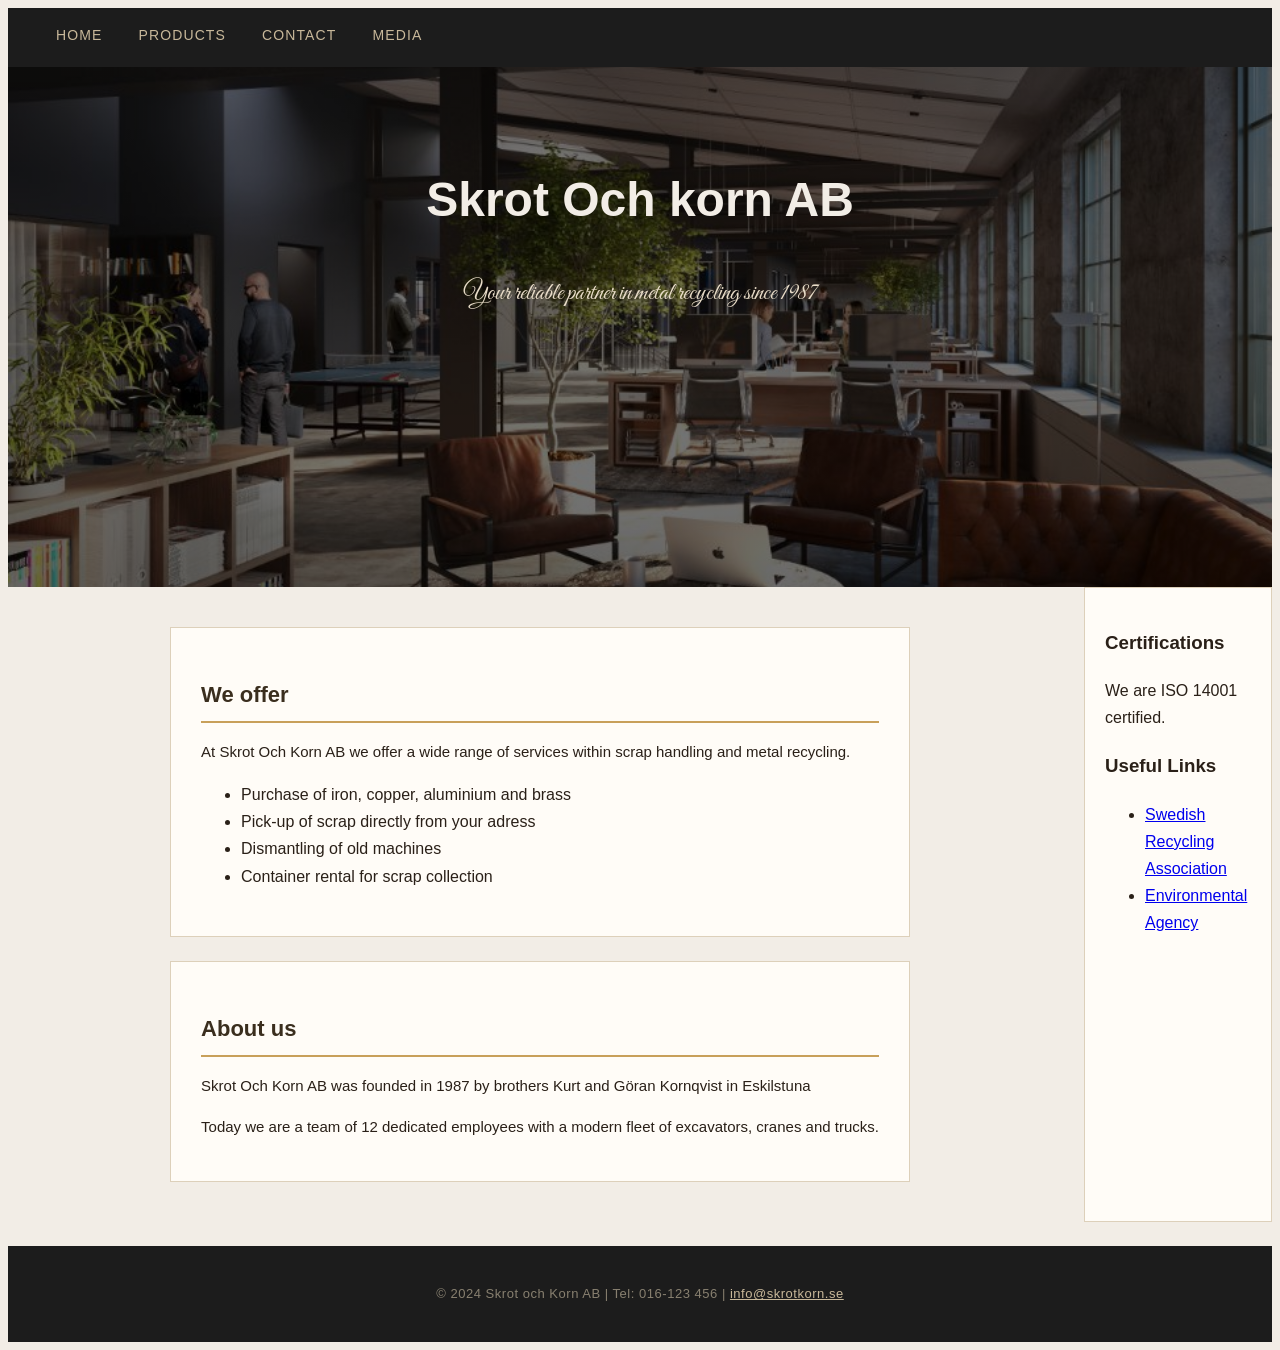
<file: index.html>
<!DOCTYPE html>
<html lang="sv">
<head>
    <meta charset="UTF-8">
    <meta name="viewport" content="width=device-width, initial-scale=1.0">
    <title>Skrot Och Korn AB</title>
    <link rel="stylesheet" href="style.css">
    <link href="https://fonts.googleapis.com/css2?family=Great+Vibes&display=swap" rel="stylesheet">
</head>
<body>
    <nav>
        <a href="index.html">Home</a>
        <a href="products.html">Products</a>
        <a href="contact.html">Contact</a>
        <a href="media.html">Media</a>
    </nav>
    <header>
        <h1>Skrot Och korn AB</h1>
        <p>Your reliable partner in metal recycling since 1987</p>
    </header>

    <main>
        <section>
            <h2>We offer</h2>
            <p>At Skrot Och Korn AB we offer a wide range of services within scrap handling and metal recycling.</p>
            <ul>
                <li>Purchase of iron, copper, aluminium and brass</li>
                <li>Pick-up of scrap directly from your adress</li>
                <li>Dismantling of old machines</li>
                <li>Container rental for scrap collection</li>
            </ul>
        </section>

        <section>
            <h2>About us</h2>
            <p>Skrot Och Korn AB was founded in 1987 by brothers Kurt and Göran Kornqvist in Eskilstuna</p>
            <p> Today we are a team of 12 dedicated employees with a modern fleet of excavators, cranes and trucks.</p>
        </section>
    </main>
    <aside>
        <h3>Certifications</h3>
        <p>We are ISO 14001 certified.</p>

        <h3>Useful Links</h3>
        <ul>
            <li><a href="#">Swedish Recycling Association</a></li>
            <li><a href="#">Environmental Agency</a></li>
        </ul>
    </aside>

     <footer>
        <p>© 2024 Skrot och Korn AB | Tel: 016-123 456 | 
        <a href="mailto:info@skrotkorn.se">info@skrotkorn.se</a></p>
    </footer>
</body>
</html>
</file>
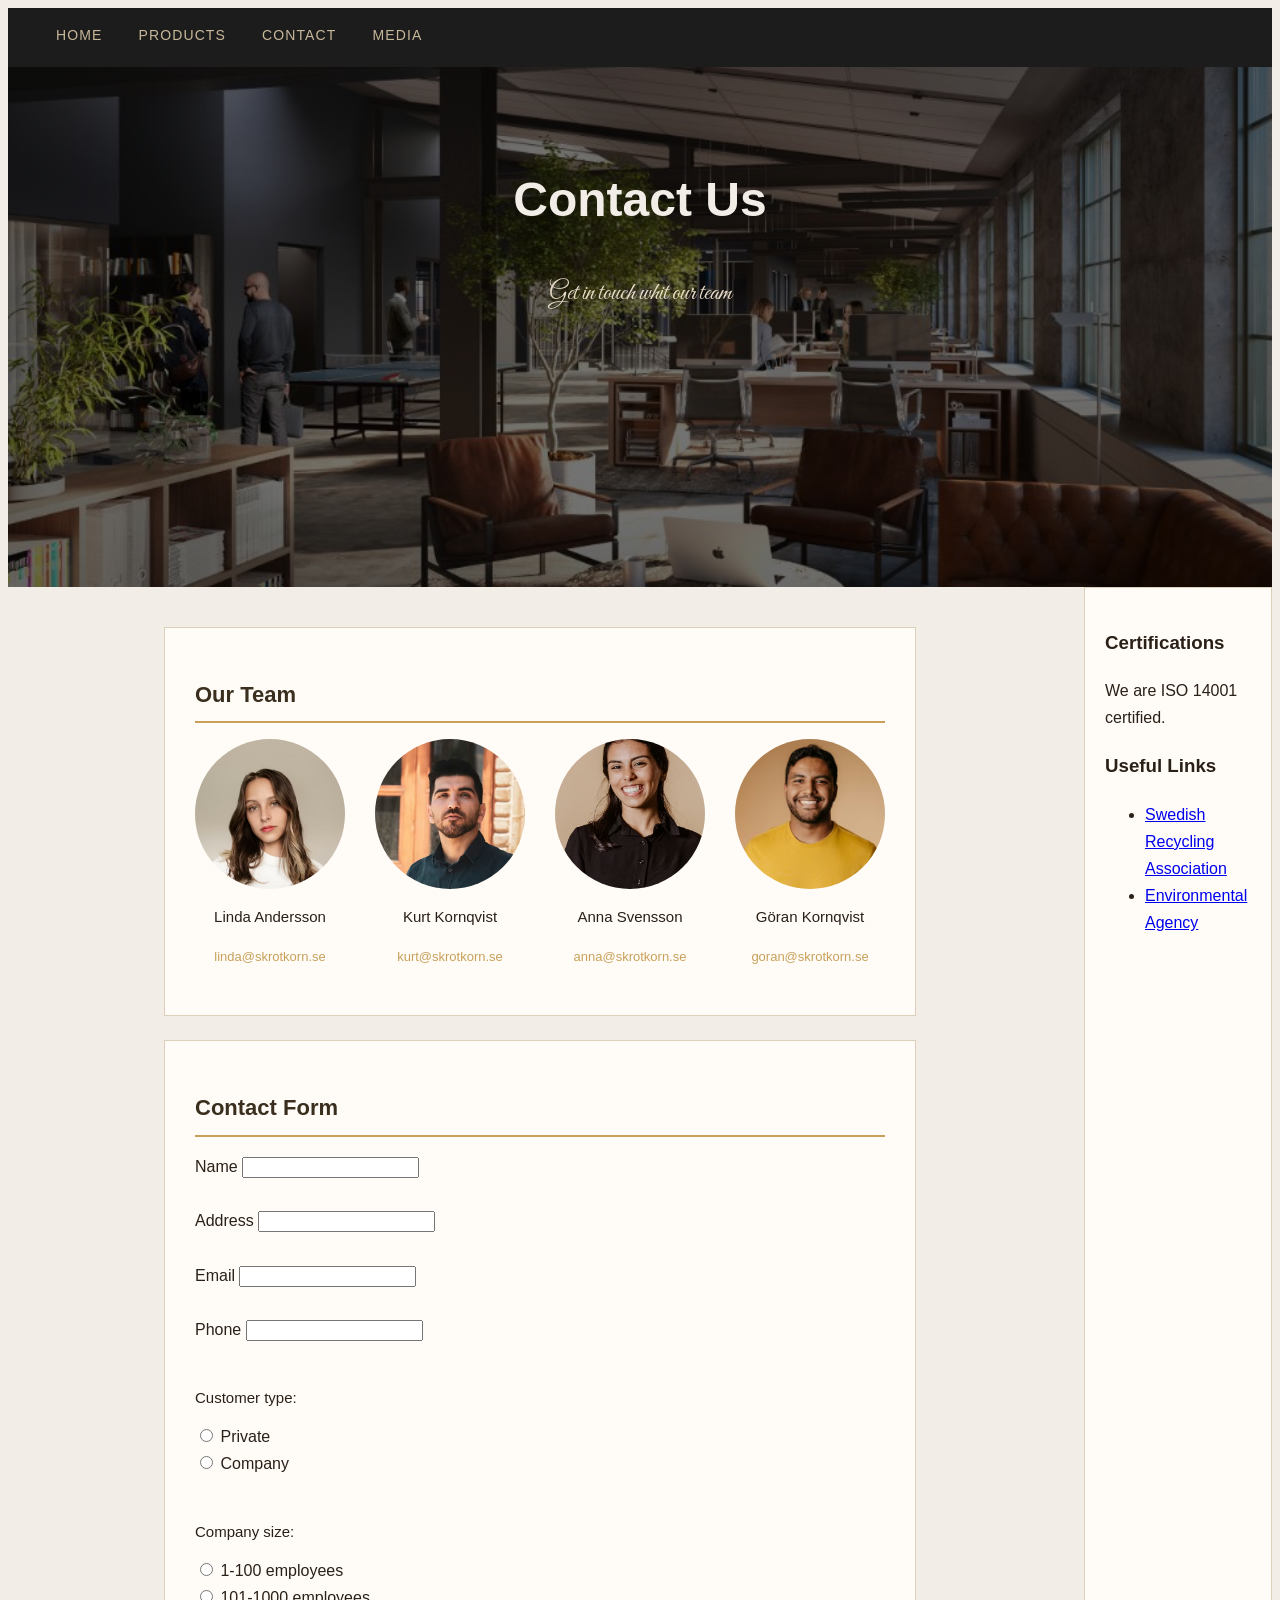
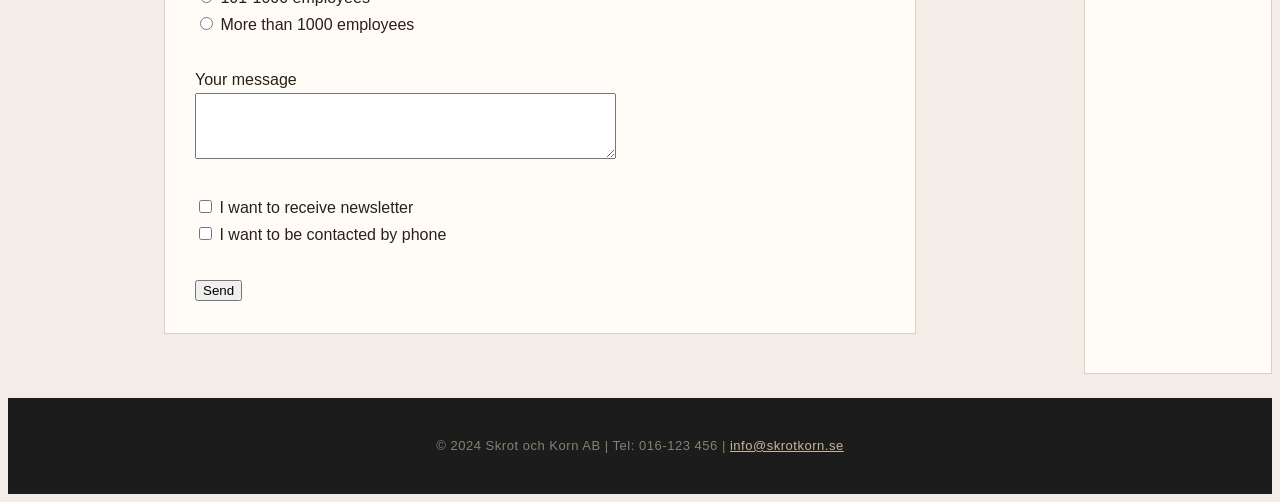
<file: contact.html>
<!DOCTYPE html>
<html lang="sv">
<head>
    <meta charset="UTF-8">
    <meta name="viewport" content="width=device-width, initial-scale=1.0">
    <title>Media - Skrot och Korn AB</title>
    <link rel="stylesheet" href="style.css">
    <link href="https://fonts.googleapis.com/css2?family=Great+Vibes&display=swap" rel="stylesheet">
    <script src="script.js" defer></script>
</head>
<body>
    <nav></nav>
    <header>
        <h1>Contact Us</h1>
        <p>Get in touch whit our team</p>
    </header>
    <main>
        <section>
            <h2>Our Team</h2>

           <ul class="staff-list">
            <li>
                <img src="images/employee1.avif" alt="Linda Andersson" width="150">
                <p>Linda Andersson</p>
                <a href="mailto:linda@skrotkorn.se">linda@skrotkorn.se</a>
            </li>
            <li>
                <img src="images/employee2.avif" alt="Kurt Kornqvist" width="150">
                <p>Kurt Kornqvist</p>
                <a href="mailto:kurt@skrotkorn.se">kurt@skrotkorn.se</a>
            </li>
            <li>
                <img src="images/employee3.avif" alt="Anna Svensson" width="150">
                <p>Anna Svensson</p>
                <a href="mailto:goran@skrotkorn.se">anna@skrotkorn.se</a>
            </li>
            <li>
                <img src="images/employee4.avif" alt="Göran Kornqvist" width="150">
                <p>Göran Kornqvist</p>
                <a href="mailto:anna@skrotkorn.se">goran@skrotkorn.se</a>
            </li>
           </ul>

        </section>
        <section>
            <h2>Contact Form</h2>

            <form action="" method="post">
                <label for="name">Name</label>
                <input id="name" name="name" type="text"><br><br>

                <label for="address">Address</label>
                <input id="address" name="address" type="text"><br><br>

                <label for="email">Email</label>
                <input id="email" name="email" type="email"><br><br>

                <label for="phone">Phone</label>
                <input id="phone" name="phone" type="tel"><br><br>
           

            <p>Customer type:</p>
                <input type="radio" id="private" name="customer_type" value="Private">
                <label for="private">Private</label><br>

                <input type="radio" id="company" name="customer_type" value="Company">
                <label for="company">Company</label><br><br>

            <p>Company size:</p>
                <input type="radio" id="small" name="company_size" value="1-100">
                <label for="small">1-100 employees</label><br>

                <input type="radio" id="medium" name="company_size" value="101-1000">
                <label for="medium">101-1000 employees</label><br>

                <input type="radio" id="large" name="company_size" value="1000+">
                <label for="large">More than 1000 employees</label><br><br>    
                
                <label for="message">Your message</label><br>
                <textarea id="message" name="message" rows="4" cols="50"></textarea><br><br>

                <input type="checkbox" id="newsletter" name="newsletter" value="yes">
                <label for="newsletter">I want to receive newsletter</label><br>

                <input type="checkbox" id="phone_contact" name="phone_contact" value="yes">
                <label for="phone_contact">I want to be contacted by phone</label><br><br>

                <input type="submit" value="Send">
            </form>
        </section>
    </main>
    <aside>
        <h3>Certifications</h3>
        <p>We are ISO 14001 certified.</p>

        <h3>Useful Links</h3>
        <ul>
            <li><a href="#">Swedish Recycling Association</a></li>
            <li><a href="#">Environmental Agency</a></li>
        </ul>
    </aside>
    <footer>
    <p>© 2024 Skrot och Korn AB | Tel: 016-123 456 | 
    <a href="mailto:info@skrotkorn.se">info@skrotkorn.se</a></p>
    </footer>
    
</body>
</html>
</file>
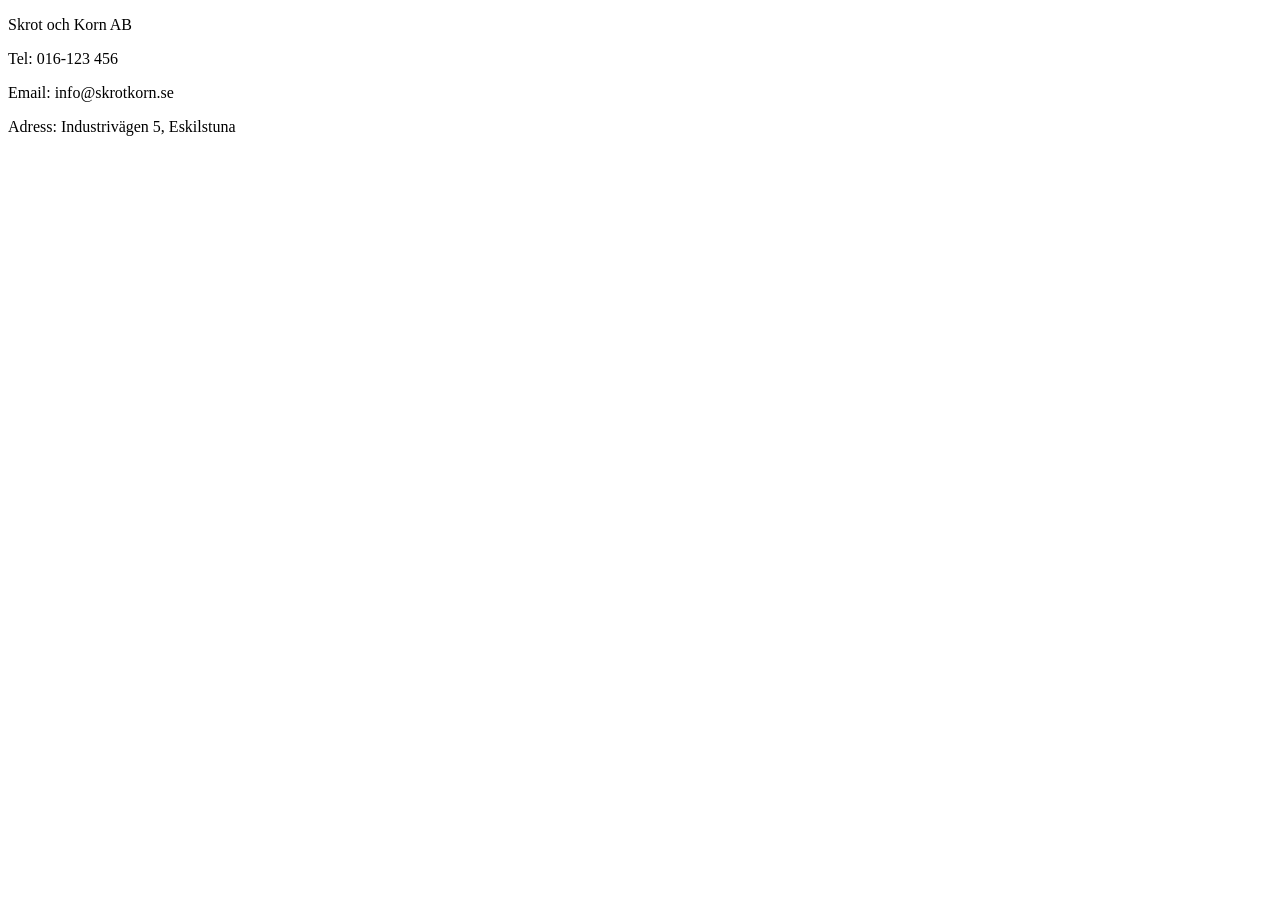
<file: contactinfo.html>
<!DOCTYPE html>
<html lang="sv">
<head>
    <meta charset="UTF-8">
</head>
<body>
    <p>Skrot och Korn AB</p>
    <p>Tel: 016-123 456</p>
    <p>Email: info@skrotkorn.se</p>
    <p>Adress: Industrivägen 5, Eskilstuna</p>
</body>
</html>
</file>
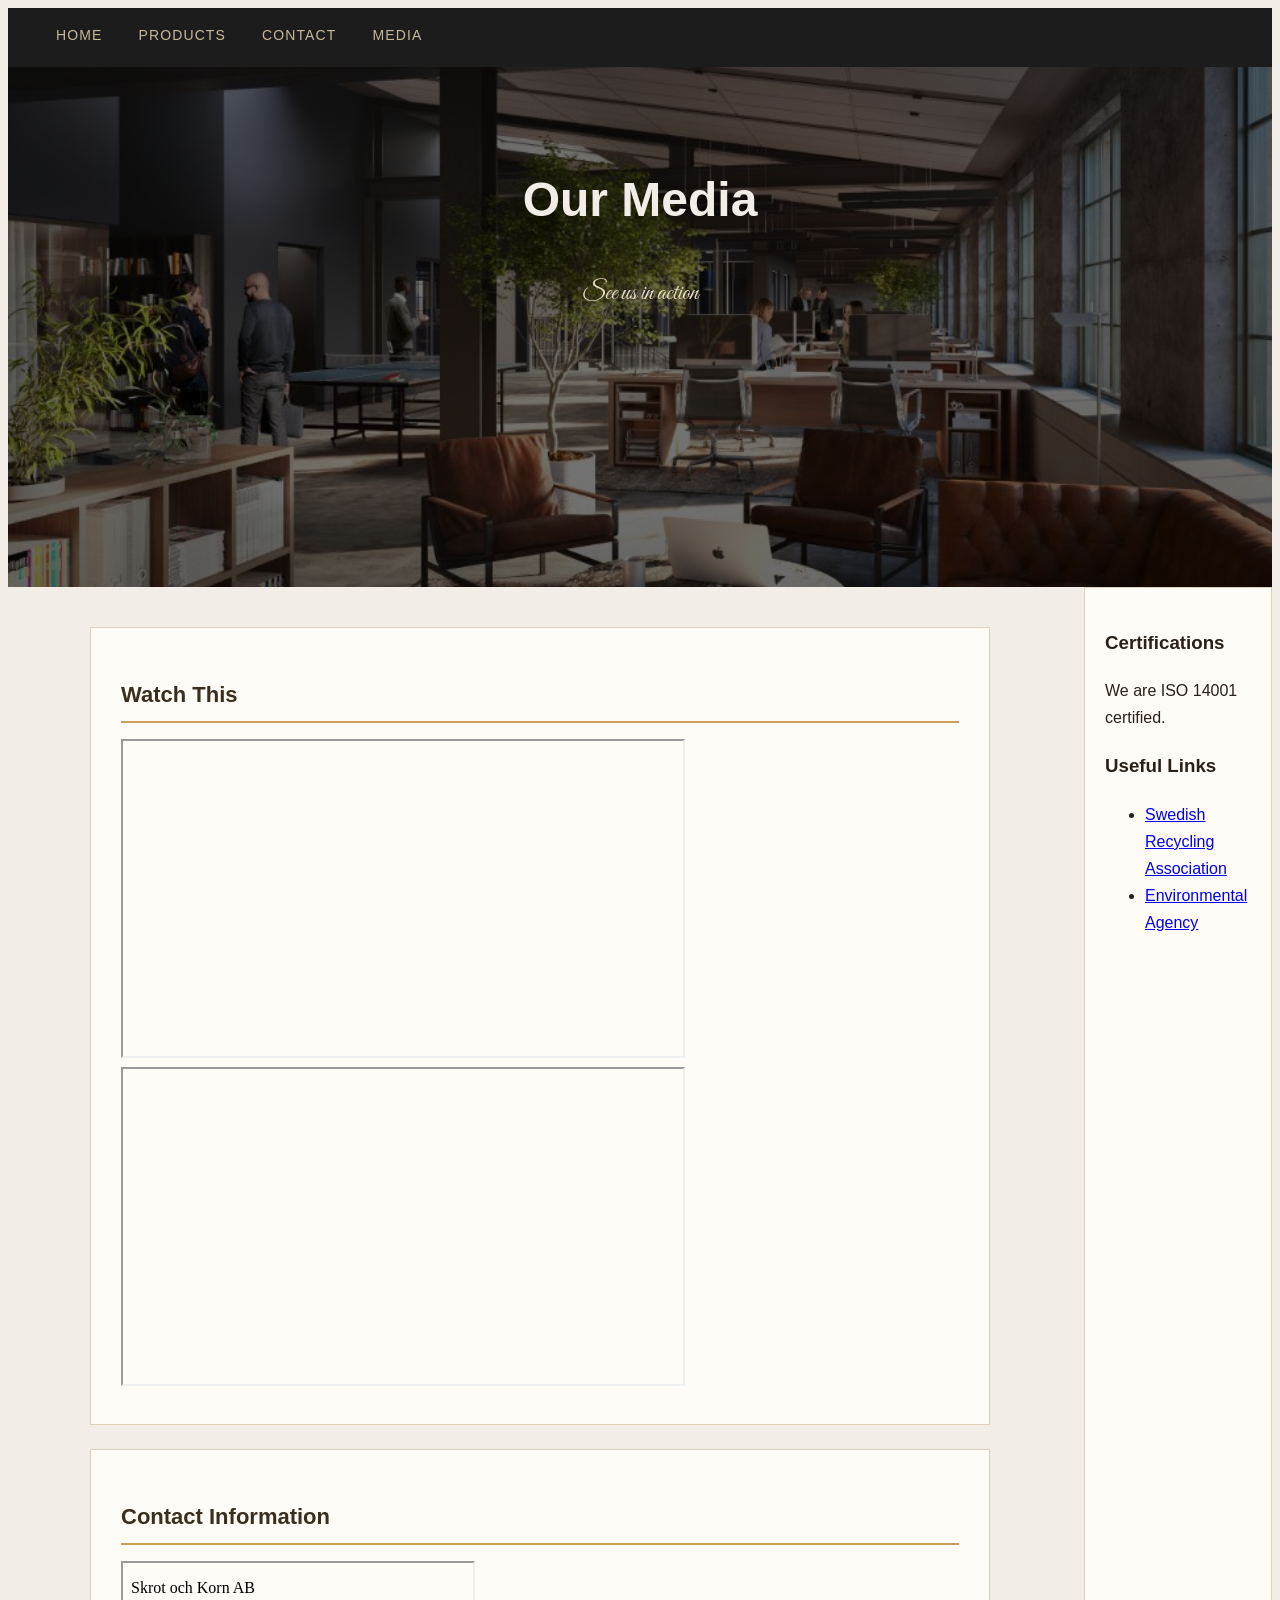
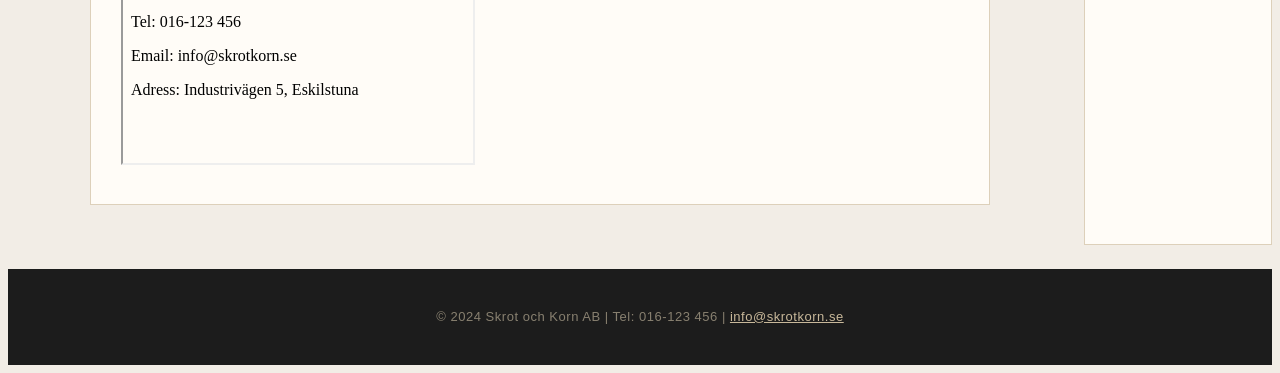
<file: media.html>
<!DOCTYPE html>
<html lang="sv">
<head>
    <meta charset="UTF-8">
    <meta name="viewport" content="width=device-width, initial-scale=1.0">
    <title>Media - Skrot och Korn AB</title>
    <link rel="stylesheet" href="style.css">
    <link href="https://fonts.googleapis.com/css2?family=Great+Vibes&display=swap" rel="stylesheet">
</head>
<body>
    <nav>
        <a href="index.html">Home</a>
        <a href="products.html">Products</a>
        <a href="contact.html">Contact</a>
        <a href="media.html">Media</a>
    </nav>
    <header>
        <h1>Our Media</h1>
        <p>See us in action</p>
    </header>
    <main>
        <section>
    <h2>Watch This</h2>
    <div class="video-container">
        <iframe width="560" height="315" 
        src="https://www.youtube.com/embed/hJIBp98DztA" 
        title="How powerful bulldozers work"
        allowfullscreen></iframe>

        <iframe width="560" height="315" 
         src="https://www.youtube.com/embed/8Dgdk555G0g" 
         title="Our Video"
         allowfullscreen></iframe>
    </div>
        </section>
        <section>
            <h2>Contact Information</h2>
            <iframe src="contactinfo.html" width="350" height="200" title="Contact Info"></iframe>
        </section>
    </main>

        <aside>
        <h3>Certifications</h3>
        <p>We are ISO 14001 certified.</p>

        <h3>Useful Links</h3>
        <ul>
            <li><a href="#">Swedish Recycling Association</a></li>
            <li><a href="#">Environmental Agency</a></li>
        </ul>
    </aside>
    <footer>
        <p>© 2024 Skrot och Korn AB | Tel: 016-123 456 | 
        <a href="mailto:info@skrotkorn.se">info@skrotkorn.se</a></p>
    </footer>
</body>
</html>
</file>
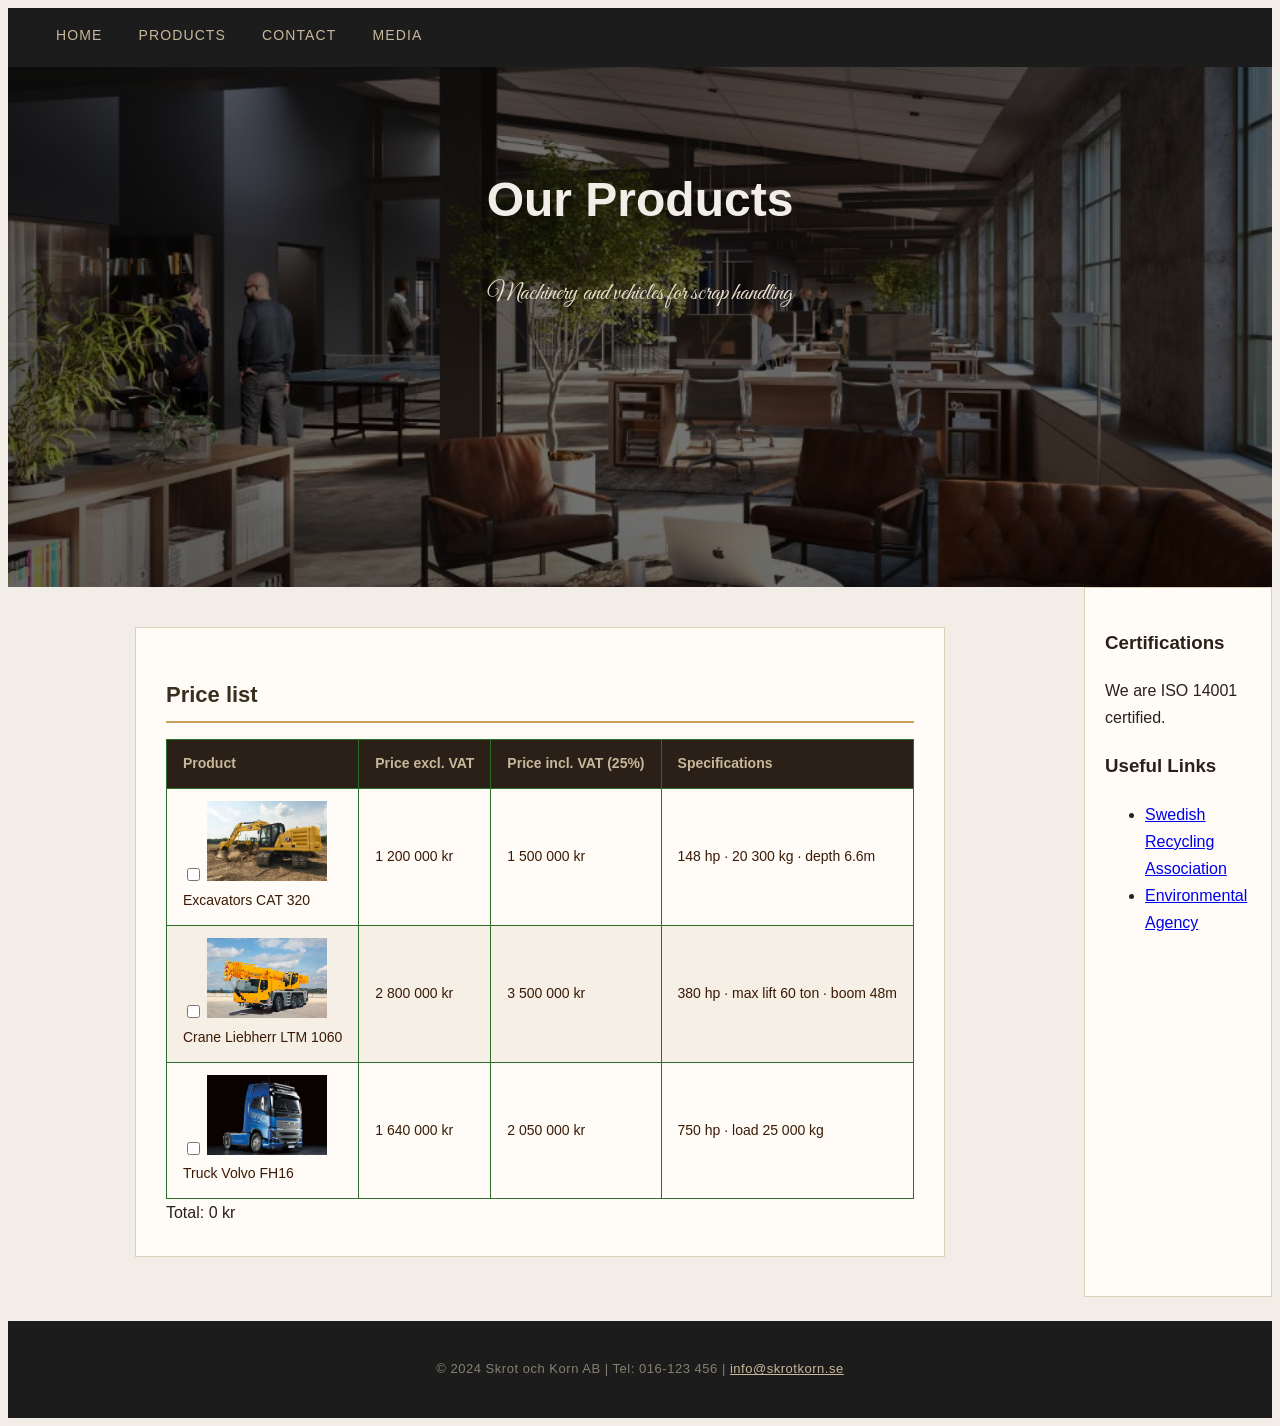
<file: products.html>
<!DOCTYPE html>
<html lang="sv">
<head>
    <meta charset="UTF-8">
    <meta name="viewport" content="width=device-width, initial-scale=1.0">
    <title>Skrot och korn AB</title>
    <link rel="stylesheet" href="style.css">
    <link href="https://fonts.googleapis.com/css2?family=Great+Vibes&display=swap" rel="stylesheet">
    <script src="script.js" defer></script>
</head>
<body>
    <nav></nav>

    <header>
        <h1>Our Products</h1>
        <p>Machinery and vehicles for scrap handling</p>
    </header>

    <main>
        <section>
            <h2>Price list</h2>

            <table>
                <thead>
                    <tr>
                        <th>Product</th>
                        <th>Price excl. VAT</th>
                        <th>Price incl. VAT (25%)</th>
                        <th>Specifications</th>
                    </tr>
                </thead>
                <tbody>
                    <tr>
                        <td>
                        <input type="checkbox" id="excavator" value="1200000" onclick="calculateTotal()">
                        <img src="images/excat.webp" alt="Excavator CAT 320" width="120"><br> Excavators CAT 320</td>
                        <td>1 200 000 kr</td>
                        <td>1 500 000 kr</td>
                        <td>148 hp · 20 300 kg · depth 6.6m</td>
                    </tr>
                    <tr>
                        <td>
                        <input type="checkbox" id="crane" value="2800000" onclick="calculateTotal()">
                        <img src="images/crane.jpg" alt="Liebherr LTM 1060" width="120"><br>Crane Liebherr LTM 1060</td>
                        <td>2 800 000 kr</td>
                        <td>3 500 000 kr</td>
                        <td>380 hp · max lift 60 ton · boom 48m</td>
                    </tr>
                    <tr>
                        <td>
                        <input type="checkbox" id="truck" value="1640000" onclick="calculateTotal()">
                        <img src="images/volvo.webp" alt="Volvo FH16" width="120"><br>Truck Volvo FH16</td>
                        <td>1 640 000 kr</td>
                        <td>2 050 000 kr</td>
                        <td>750 hp · load 25 000 kg</td>
                    </tr>
                </tbody>
            </table>
            <div id="totalprice">Total: 0 kr</div>
        </section>
    </main>
    <aside>
        <h3>Certifications</h3>
        <p>We are ISO 14001 certified.</p>

        <h3>Useful Links</h3>
        <ul>
            <li><a href="#">Swedish Recycling Association</a></li>
            <li><a href="#">Environmental Agency</a></li>
        </ul>
    </aside>

    <footer>
        <p>© 2024 Skrot och Korn AB | Tel: 016-123 456 | 
        <a href="mailto:info@skrotkorn.se">info@skrotkorn.se</a></p>
    </footer>
</body>
</html>
</file>
<file: style.css>
body
{
    font-family: "Lucinda Sans Unicode", sans-serif;
    background-color: #f2ede6;
    color: #2a2018;
    line-height: 1.7;
}

nav
{
    background-color: #1c1c1c;
    padding: 0 30px;
    display: flex;
}

nav a
{
    color: #c8b89a;
    text-decoration: none;
    font-size: 14px;
    text-transform: uppercase;
    letter-spacing: 0.08em;
    padding: 16px 18px;
    border-bottom: 3px solid transparent;
}

nav a:hover
{
    color: #ffffff;
    border-bottom-color: #c8a05a;
}

header
{
    background-color: #2a2018;
    background-image: linear-gradient(rgba(0,0,0,0.55), rgba(0,0,0,0.55)), 
    url('images/Office.jpeg');
    background-size: cover;
    background-position: center;
    min-height: 400px; 
    padding: 60px 40px;
    color: #f2ede6;
    text-align: center;
}


header h1
{
    font-size: 48px;
    letter-spacing: 0.03;
}

header p
{
    font-family: 'Great Vibes', cursive;
    font-size: 25px;
    color: #e8dcc8;
    margin-top: 8px;
    
}

main
{
    max-width: 900px;
    margin: 0 auto;
    padding: 40px 20px;
}

section
{
    background-color: #fffcf7;
    border: 1px solid #ddd0ba;
    padding: 30px;
    margin-bottom: 24px;
}

section h2
{
    font-size: 22px;
    color: #3a2e1e;
    border-bottom: 2px solid #c8a05a;
    padding-bottom: 8px;
    margin-bottom: 16px;
}

section p
{
    font-size: 15px;
    margin-bottom: 12px;
}

footer
{
    background-color: #1c1c1c;
    color: #888070;
    text-align: center;
    padding: 24px;
    font-size: 13px;
    letter-spacing: 0.04em;
}

footer a
{
    color: #c8b89a;

}

footer a:hover
{
    color: #ffffff;
}

table {
    width: 100%;
    border-collapse: collapse;
    font-size: 14px;
    margin-top: 16px;
}

th 
{
    background-color: #2a2018;
    color: #c8b89a;
    padding: 12px 16px;
    text-align: left;
    border: 1px solid #2d6e2d;
}

td 
{
    padding: 12px 16px;
    color: #3a1a05;
    border: 1px solid #2d6e2d;
}

tr:nth-child(even) td 
{
    background-color: #f5efe6;
}

.staff-list
{
    list-style: none;
    padding: 0;
    display: flex;
    gap: 30px;
    flex-wrap: wrap;
}

.staff-list li
{
    text-align: center;
}

.staff-list img
{
    border-radius: 50%;
    display: block;
    margin: 0 auto 8px;
    height: 150px;
    object-fit: cover;
}

.staff-list a
{
    color: #c8a05a;
    text-decoration: none;
    font-size: 13px;
}

.staff-list
{
    color: #2a2018;
}

body
{
    display: grid;
    grid-template-areas: 
    'nav nav nav'
    'header header header'
    'main main aside'
    'footer footer footer';
    grid-template-columns: 1fr 1fr 200px;
}

nav { grid-area: nav;}
header { grid-area: header;}
main { grid-area: main; }
aside { grid-area: aside; }
footer { grid-area: footer; }

aside
{
    background-color: #fffcf7;
    border: 1px solid #ddd0ba;
    padding: 20px;
    margin: 0 0 24px 12px;
}

@media (max-width: 600px)
{
    body
    {
        grid-template-areas: 
        'nav'
        'header'
        'main'
        'aside'
        'footer';
        grid-template-columns: 1fr;
    }

    .staff-list
    {
        flex-direction: column;
        align-items: center;
    }
}
</file>
